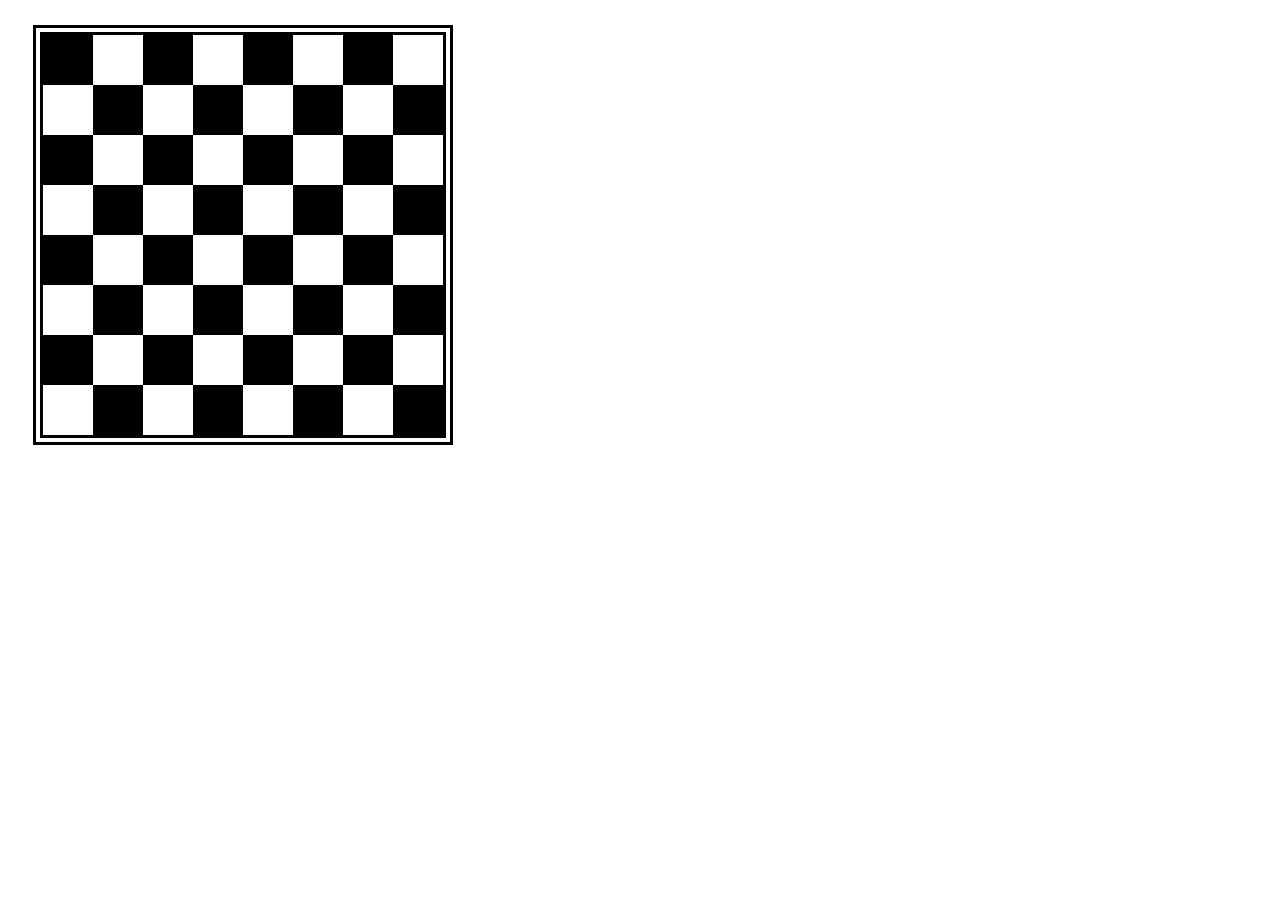
<file: Tarefa01.html>
<!DOCTYPE html>
<!--Atividade - Tabuleiro de Xadrez
    Nome: Leonardo Gutierrez Mamani 
    RM: 190418                         -->

<html lang="pt-br">
    <head>
        <meta charset="UTF-8">
        <title>Tarefa 1 - Tabuleiro Xadrez</title>
        <link rel="stylesheet" href="css/tarefa01.css">
    </head>

    <body>
        <div class="tabuleiro">
            <div class="cols">
                <div class="black"></div>
                <div class="white"></div>
                <div class="black"></div>
                <div class="white"></div>
                <div class="black"></div>
                <div class="white"></div>
                <div class="black"></div>
                <div class="white"></div>
            </div>
            <div class="cols">
                <div class="white"></div>
                <div class="black"></div>
                <div class="white"></div>
                <div class="black"></div>
                <div class="white"></div>
                <div class="black"></div>
                <div class="white"></div>
                <div class="black"></div>
            </div>
            <div class="cols">
                <div class="black"></div>
                <div class="white"></div>
                <div class="black"></div>
                <div class="white"></div>
                <div class="black"></div>
                <div class="white"></div>
                <div class="black"></div>
                <div class="white"></div>
            </div>
            <div class="cols">
                <div class="white"></div>
                <div class="black"></div>
                <div class="white"></div>
                <div class="black"></div>
                <div class="white"></div>
                <div class="black"></div>
                <div class="white"></div>
                <div class="black"></div>
            </div>
            <div class="cols">
                <div class="black"></div>
                <div class="white"></div>
                <div class="black"></div>
                <div class="white"></div>
                <div class="black"></div>
                <div class="white"></div>
                <div class="black"></div>
                <div class="white"></div>
            </div>
            <div class="cols">
                <div class="white"></div>
                <div class="black"></div>
                <div class="white"></div>
                <div class="black"></div>
                <div class="white"></div>
                <div class="black"></div>
                <div class="white"></div>
                <div class="black"></div>
            </div>
            <div class="cols">
                <div class="black"></div>
                <div class="white"></div>
                <div class="black"></div>
                <div class="white"></div>
                <div class="black"></div>
                <div class="white"></div>
                <div class="black"></div>
                <div class="white"></div>
            </div>
            <div class="cols">
                <div class="white"></div>
                <div class="black"></div>
                <div class="white"></div>
                <div class="black"></div>
                <div class="white"></div>
                <div class="black"></div>
                <div class="white"></div>
                <div class="black"></div>
        </div> 
    </body>
</html>
</file>
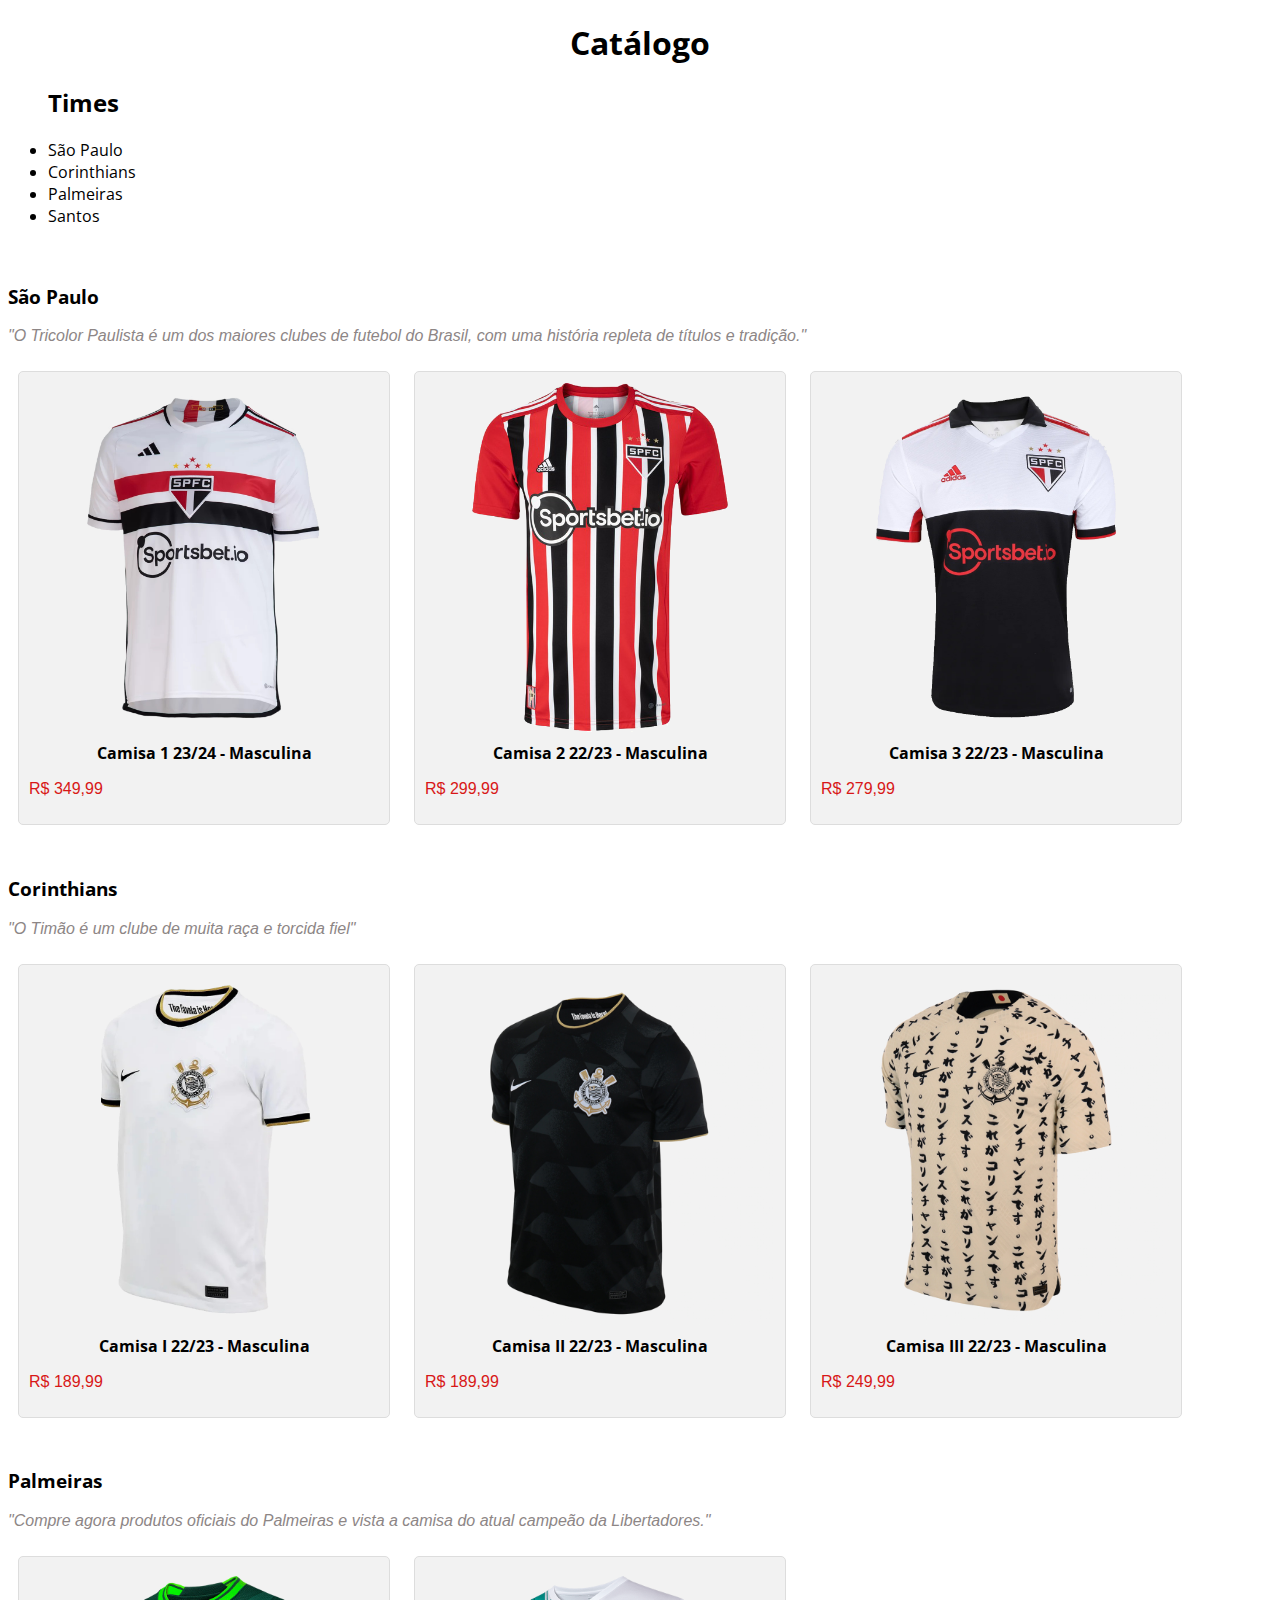
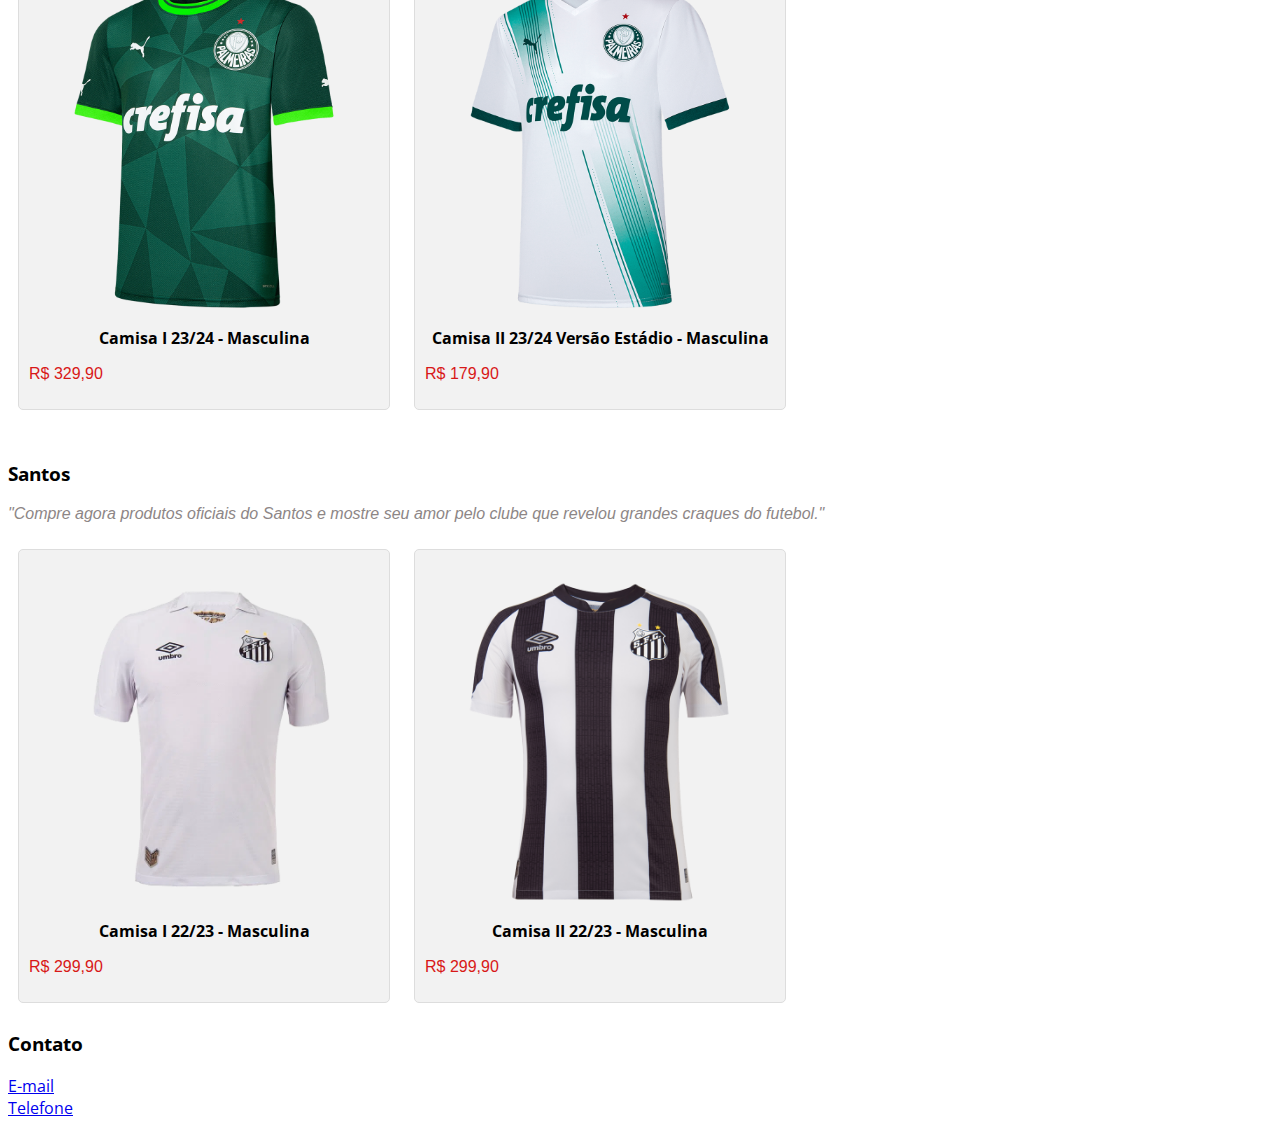
<file: tarefa02.html>
<!DOCTYPE html> 
<!--Leonardo Gutierrez Mamani
    RM: 190418
    Programação WEB I - Tarefa 02: Listas
-->

<html lang="pt-br">
    <head>
        <meta charset="UTF-8">
        <title>Aula 6 - Exercício</title>
        <link rel="stylesheet" href="css/tarefa02.css">
    </head>

    <body>
        <h1>Catálogo</h1>

        <h2>Times</h2>
            <ul class="indice">
                <a href="#SPFC"><li>São Paulo</li></a>
                <a href="#Corinthians"><li>Corinthians</li></a>
                <a href="#Palmeiras"><li>Palmeiras</li></a>
                <a href="#Santos"><li>Santos</li></a>
            </ul>
        <br>
        
        <div>
        <h3 id="SPFC">São Paulo</h3>
        <p class="legenda">"O Tricolor Paulista é um dos maiores clubes de futebol do Brasil, com uma história repleta de títulos e tradição."</p>
            <ul class="lstimes">
                <li>
                    <img src="img/sp1.png" title="Camisa I 23/24" class="prodimg">
                    <a href="https://www.saopaulomania.com.br/camisa-sao-paulo-i-2324-sn-torcedor-adidas-masculina-branco+vermelho-FB8-4703-024" target="_blank">
                    <p class="nomeprod">Camisa 1 23/24 - Masculina</p></a>
                    <p class="precoprod">R$ 349,99</p>
                </li>
                <li>
                    <img src="img/sp2.png" title="Camisa II 22/23" class="prodimg">
                    <a href="https://www.adidas.com.br/camisa-2-sao-paulo-fc-22-23/HK3043.html" target="_blank">
                    <p class="nomeprod">Camisa 2 22/23 - Masculina</p></a>
                    <p class="precoprod">R$ 299,99</p>
                </li>
                <li>
                    <img src="img/sp3.png" title="Camisa III 22/23" class="prodimg">
                    <a href="https://www.netshoes.com.br/camisa-sao-paulo-iii-2223-sn-torcedor-adidas-masculina-preto+vermelho-FB8-0614-002" target="_blank">
                    <p class="nomeprod">Camisa 3 22/23 - Masculina</p></a>
                    <p class="precoprod">R$ 279,99</p>
                </li>
            </ul>
        </div>
        <br>
        <div>
            <h3 id="Corinthians">Corinthians</h3>
        <p class="legenda">"O Timão é um clube de muita raça e torcida fiel"</p>
            <ul class="lstimes">
                <li>
                    <img src="img/cor1.png" title="Camisa I 22/23" class="prodimg">
                    <a href="https://www.shoptimao.com.br/camisa-corinthians-i-2223-sn-torcedor-nike-masculina-branco+preto-2IC-7604-028" target="_blank">
                    <p class="nomeprod">Camisa I 22/23 - Masculina</p></a>
                    <p class="precoprod">R$ 189,99</p>
                </li>
                <li>
                    <img src="img/cor2.png" title="Camisa II 22/23" class="prodimg">
                    <a href="https://www.shoptimao.com.br/camisa-corinthians-ii-2223-sn-torcedor-nike-masculina-cinza+branco-2IC-7507-226" target="_blank">
                    <p class="nomeprod">Camisa II 22/23 - Masculina</p></a>
                    <p class="precoprod">R$ 189,99</p>
                </li>
                <li>
                    <img src="img/cor3.png" title="Camisa III 22/23" class="prodimg">
                    <a href="https://www.netshoes.com.br/camisa-corinthians-iii-sn-torcedor-2223-nike-masculina-bege-2IC-8979-006" target="_blank">
                    <p class="nomeprod">Camisa III 22/23 - Masculina</p></a>
                    <p class="precoprod">R$ 249,99</p>
                </li>
            </ul>
        </div>   
        <br>
        <div>
        <h3 id="Palmeiras">Palmeiras</h3>
        <p class="legenda">"Compre agora produtos oficiais do Palmeiras e vista a camisa do atual campeão da Libertadores."</p>
            <ul class="lstimes">
                <li>
                    <img src="img/pal1.png" title="Camisa I 23/24" class="prodimg">
                    <a href="https://www.palmeirasstore.com/camisa-palmeiras-puma-i-23-24---azul---3gg-773433-01/p" target="_blank">
                    <p class="nomeprod">Camisa I 23/24 - Masculina</p></a>
                    <p class="precoprod">R$ 329,90</p>
                </li>
                <li>
                    <img src="img/pal2.png" title="Camisa II 23/24" class="prodimg">
                    <a href="https://www.palmeirasstore.com/camisa-palmeiras-estadio-puma-ii-23-24---masculino---branco---3gg-774333-01/p" target="_blank">
                    <p class="nomeprod">Camisa II 23/24 Versão Estádio - Masculina</p></a>
                    <p class="precoprod">R$ 179,90</p>
                </li>
            </ul>
        </div>
        
        <br>

        <div>
            <h3 id="Santos">Santos</h3>
            <p class="legenda">"Compre agora produtos oficiais do Santos e mostre seu amor pelo clube que revelou grandes craques do futebol."</p>
                <ul class="lstimes">
                    <li>
                        <img src="img/san1.png" title="Camisa I 22/23" class="prodimg">
                        <a href="https://www.santosstore.com.br/camisa-masc-santos-umbro-of-1-2022-2023-c-n-p46116" target="_blank">
                        <p class="nomeprod">Camisa I 22/23 - Masculina</p></a>
                        <p class="precoprod">R$ 299,90</p>
                    </li>
                    <li>
                        <img src="img/san2.png" title="Camisa II 22/23" class="prodimg">
                        <a href="https://www.santosstore.com.br/camisa-masculina-santos-oficial-2-22-23-classic-s-n-pr-16049-8210-p46127" target="_blank">
                        <p class="nomeprod">Camisa II 22/23 - Masculina</p></a>
                        <p class="precoprod">R$ 299,90</p>
                    </li>
                </ul>
        </div>

            <h3>Contato</h3>
            <a href="mailto:leonardo.mamani@etec.sp.gov.br">E-mail</a> <br>
            <a href="tel:+551191111-1111">Telefone</a>
    </body>

</html>
</file>
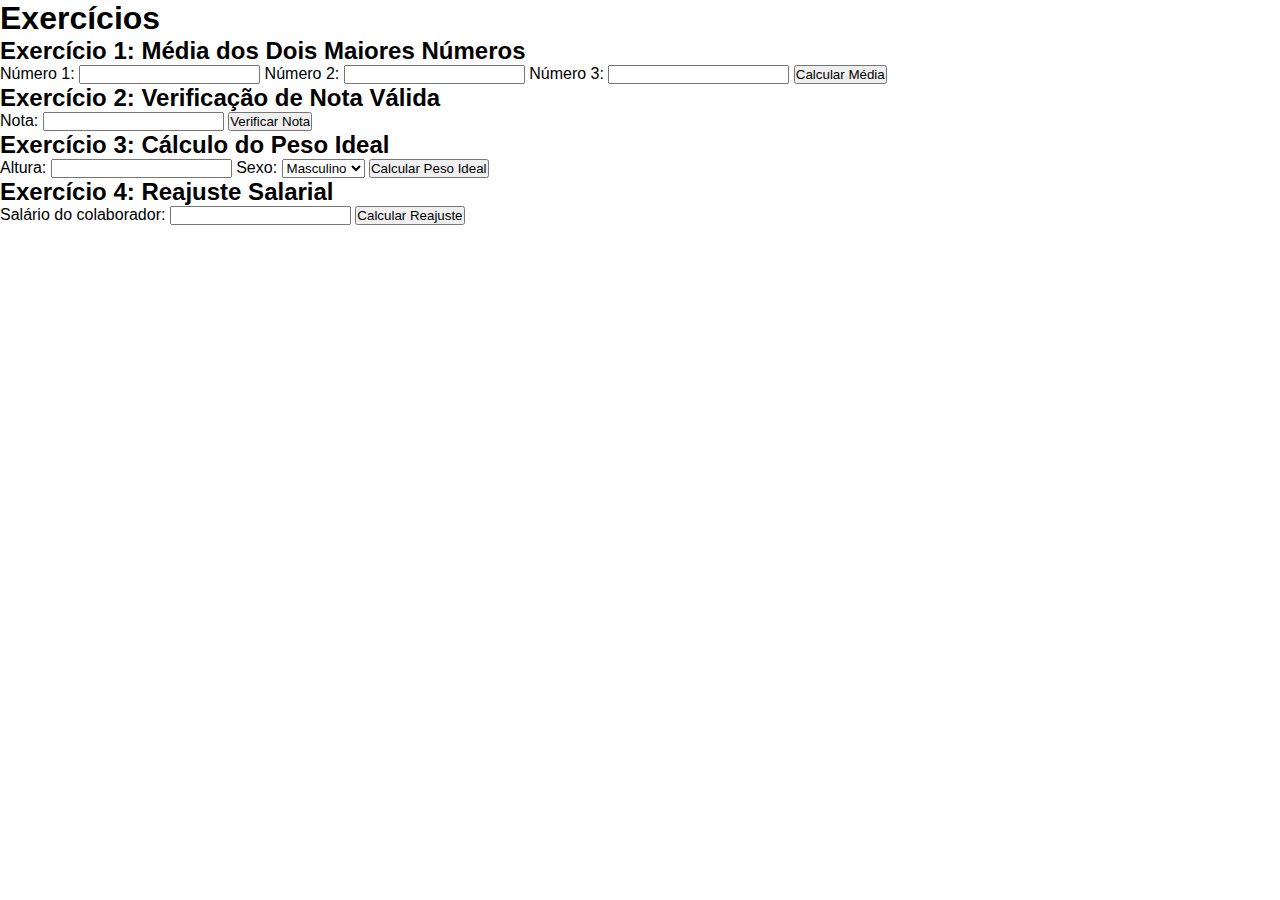
<file: tarefa04.html>
<!-- Leonardo Gutierrez Mamani      RM: 190418 
     Tarefa 04 - Exercícios
     PWEB I                                   -->
     <!DOCTYPE html>
     <html>
       <head>
         <title>Exercícios</title>
         <link rel="stylesheet" href="css/style.css" />
         <meta charset="UTF-8" />
       </head>
       <body>
         <h1>Exercícios</h1>
     
         <div class="exercicios">
           <h2>Exercício 1: Média dos Dois Maiores Números</h2>
           <form>
             <label for="numero1">Número 1:</label>
             <input type="number" id="numero1" />
     
             <label for="numero2">Número 2:</label>
             <input type="number" id="numero2" />
     
             <label for="numero3">Número 3:</label>
             <input type="number" id="numero3" />
     
             <button type="button" onclick="calcularMedia()">Calcular Média</button>
           </form>
     
           <div id="resultado-media"></div>
         </div>
     
         <div class="exercicios">
           <h2>Exercício 2: Verificação de Nota Válida</h2>
           <form>
             <label for="nota">Nota:</label>
             <input type="number" step="0.01" id="nota" />
     
             <button type="button" onclick="verificarNota()">Verificar Nota</button>
           </form>
     
           <div id="resultado-nota"></div>
         </div>
     
         <div class="exercicios">
           <h2>Exercício 3: Cálculo do Peso Ideal</h2>
           <form>
             <label for="altura">Altura:</label>
             <input type="number" step="0.01" id="altura" />
     
             <label for="sexo">Sexo:</label>
             <select id="sexo">
               <option value="M">Masculino</option>
               <option value="F">Feminino</option>
             </select>
     
             <button type="button" onclick="calcularPesoIdeal()">
               Calcular Peso Ideal
             </button>
           </form>
     
           <div id="resultado-peso"></div>
         </div>
     
         <div class="exercicios">
           <h2>Exercício 4: Reajuste Salarial</h2>
           <form>
             <label for="salario">Salário do colaborador:</label>
             <input type="number" step="0.01" id="salario" />
     
             <button type="button" onclick="calcularReajuste()">
               Calcular Reajuste
             </button>
           </form>
     
           <div id="resultado-reajuste"></div>
         </div>
     
         <script>
           function calcularMedia() {
             var numero1 = parseInt(document.getElementById("numero1").value);
             var numero2 = parseInt(document.getElementById("numero2").value);
             var numero3 = parseInt(document.getElementById("numero3").value);
     
             var maiorNumero = Math.max(numero1, numero2, numero3);
             var menorNumero = Math.min(numero1, numero2, numero3);
     
             var media = (numero1 + numero2 + numero3 - menorNumero) / 2;
     
             document.getElementById("resultado-media").textContent =
               "A média dos dois maiores números é: " + media;
           }
     
           function verificarNota() {
             var nota = parseFloat(document.getElementById("nota").value);
     
             if (nota >= 0 && nota <= 10) {
               document.getElementById("resultado-nota").textContent = "Nota válida";
             } else {
               document.getElementById("resultado-nota").textContent =
                 "Nota inválida";
             }
           }
     
           function calcularPesoIdeal() {
             var altura = parseFloat(document.getElementById("altura").value);
             var sexo = document.getElementById("sexo").value;
             var pesoIdeal = 0;
     
             if (sexo === "M") {
               pesoIdeal = 72.7 * altura - 58;
             } else if (sexo === "F") {
               pesoIdeal = 62.1 * altura - 44.7;
             }
     
             document.getElementById("resultado-peso").textContent =
               "O peso ideal é: " + pesoIdeal.toFixed(2);
           }
     
           function calcularReajuste() {
             var salario = parseFloat(document.getElementById("salario").value);
             var percentual = 0;
             var aumento = 0;
             var novoSalario = 0;
     
             if (salario <= 280) {
               percentual = 20;
             } else if (salario > 280 && salario <= 700) {
               percentual = 15;
             } else if (salario > 700 && salario <= 1500) {
               percentual = 10;
             } else {
               percentual = 5;
             }
     
             aumento = (salario * percentual) / 100;
             novoSalario = salario + aumento;
     
             document.getElementById("resultado-reajuste").innerHTML =
               "Salário antes do reajuste: R$ " +
               salario.toFixed(2) +
               "<br>" +
               "Percentual de aumento aplicado: " +
               percentual +
               "%<br>" +
               "Valor do aumento: R$ " +
               aumento.toFixed(2) +
               "<br>" +
               "Novo salário após o aumento: R$ " +
               novoSalario.toFixed(2);
           }
         </script>
       </body>
     </html>
</file>
<file: css/tarefa01.css>
.tabuleiro {
    margin: 25px 25px 25px 25px;
    width: 400px;
    height: 400px;
    border: 10px double black;    
}

.white{
    width: 50px;
    height: 50px;
    background-color: white;

}

.black{ 
    width: 50px;
    height: 50px;
    background-color: black;

}

.cols{ 
    width: 50px;
    height: 400px;
    float: left;
}
</file>
<file: css/tarefa02.css>
@import url('https://fonts.googleapis.com/css?family=Open+Sans:400,700');

body {
        font-family: 'Open Sans', sans-serif;
}

h1{
        text-align: center;
}

h2{
        padding-left: 40px;
}

.legenda{
        text-align: left;
        color: rgb(141, 134, 134);
        font-family: 'Gill Sans', 'Gill Sans MT', Calibri, 'Trebuchet MS', sans-serif;
        font-style: oblique;
        font-size: 16px;
}

.lstimes{
    list-style-type: none;
	margin: 0;
	padding: 0;
}

.lstimes > li {
        display: inline-block;
        margin: 10px;
        padding: 10px;
        background-color: #f2f2f2;
        border: 1px solid #ddd;
        border-radius: 5px;
}

.prodimg{
        display: block;
        margin: auto;
        width: 350px;
        height: 350px;
        object-fit: cover;
}

.lstimes > li > a {
        text-decoration: none;
        color: #000; 
}

.indice {
        width: 300px;
}

.indice > a {
        text-decoration: none;
        color: #000; 
}

.nomeprod{
        font-weight: bold;
	margin-top: 10px;
        color: black;
        text-align: center;
}

.precoprod {
        color: rgb(216, 24, 24);
        margin-top: 5px;
        font-family: 'Roboto Condensed', sans-serif;
}
</file>
<file: css/style.css>
* {
    margin: 0;
    padding: 0;
    box-sizing: border-box;
    
  }
  
  body {
    font-family: "Lato", sans-serif;
    
  }

  main {
    min-height: 1200px;
  }

  main > h1 {
    text-align: center;
  }

  header {
    display: flex;
    align-items: center;
    justify-content: space-between;
    padding: 20px;
    background-color: #27263D;
  }
  
  .logo {
    display: flex;
    align-items: center;
    cursor: pointer;
  }
  
  .logo img {
    width: 30px;
    height: 30px;
    margin-right: 10px;
  }

  .site-name {
    text-decoration: none;
    color: #DEE1F8;
    font-family: "Bebas Neue", sans-serif;
    font-size: 18px;
    font-weight: bold;
  }
  
  nav ul {
    list-style-type: none;
  }
  
  nav li {
    display: inline-block;
    margin-right: 10px;
  }

  nav ul li {
    cursor: pointer;
  }

  nav ul li:hover {
    background-color: #3A395B;
    color: #DEE1F8;
  }
  
  nav ul li:hover > .sub-menu {
    display: block;
  }

  nav a {
    text-decoration: none;
    color: #DEE1F8;
    padding: 5px;
  }
  
  .sub-menu {
    display: none;
    position: absolute;
    background-color: #27263D;
    padding: 10px;
  }

  .sub-menu.times-menu{
    column-count: 2;
    column-gap: 20px;
  }

  .column {
    flex-basis: 50%;
  }
  
  .sub-menu li {
    margin-top: 2px;
    margin-bottom: 2px;
    padding-top: 3px;
    padding-bottom: 3px;
  }

  nav li:hover .sub-menu {
    display: block;
  }
  
  .sub-menu li {
    display: block;
    margin-bottom: 5px;
  }
  
  .sub-menu img {
    width: 20px;
    height: 20px;
    margin-right: 5px;
  }

  .empty-div {
    margin-top: 24px;
    margin-bottom: 24px;
    height: 0;
  }

main div {
    margin-left: 16px;
  }

main div p{
    margin-top: 16px;
}

.next-matches{
    margin-top: 16px;
    text-align: left;
}

.subtitle {
  margin-top: 16px;
  margin-left: 48px;
}

.news-content {
  padding-bottom: 8px;
  margin-top: 6px;
    display: grid;
    grid-template-columns: auto 1fr;
    grid-gap: 0px;
    align-items: flex-start;
  }

.game-result {
  display: flex;
  align-items: center;
  margin-left: 0px;
}

.score {
  display: flex;
  font-weight: bold;
  margin: 0 5px;
}

.score-cross {
  display: flex;
  align-items: center;
  justify-content: center;
  margin: 0 4px;
  font-size: 12px;
}

.team-home{
  margin-left: 16px;
}

.team-home,
.team-away {
  display: flex;
  align-items: center;
}

.team-away{
  margin-left: 0px;
}

.team-away div {
  display: flex;
  align-items: center;
  margin-left: 0px;
}

.team-logo {
  width: 30px;
  height: 30px;
  margin-right: 8px;
  margin-left: 8px;
}


.news-title {
  margin-top: 4px;
}

.news-title a {
  text-decoration: none;
  color: #27263D;
}

.news-container {
  display: flex;
  align-items: flex-start;
}

.news-image {
  margin-right: 20px;
}

.news-image img {
  width: 396px;
  height: 222px;
}

.news-content, .news-content > div {
  margin-left: 0px;
}

.news-summary {
  margin-top: 10px;
  text-decoration: none;
  color: #555;
  text-align: left;
}

.separator::before {
  content: "";
  display: block;
  height: 1px;
  background-color: lightgray;
  margin-top: 32px;
}

.separator {
  margin-top: 32px;
  height: 1px;
  background-color: #CCCCCC;
}

footer {
  background-color: #27263D;
  padding: 20px;
  text-align: center;
}

footer p {
  color: #777;
}

footer ul {
  list-style: none;
  padding: 0;
}

footer ul li {
  display: inline-block;
  margin-right: 10px;
}

.footer-container > div > h3 {
  color: #9C99BD;
}


.footer-container > div > p {
  color: #DEE1F8;
}

.team-page {
  text-align: center;
}

.team-summary {
  float: left;
  width: 50%;
  margin: 0 16px;
  text-align: left;
  line-height: 1.5;
}

#biografia{
  margin-bottom: 20px;
}

.proximos-jogos {
  float: right;
  width: 40%;
  padding-left: 15%;
  text-align: left;
}

.jogo-legenda{
  text-align: center;
  font-size: 12px;
}

.text-right{
  text-align: right;
}

.lista-jogadores {
  display: flex;
  flex-wrap: wrap;
  list-style: none;
  padding: 0;
}

.lista-jogadores li {
  width: 20%;
  text-align: center;
  margin-bottom: 20px;
}

.lista-jogadores img {
  width: 100px;
  height: 100px;
  object-fit: cover;
  border-radius: 50%;
}

.lista-jogadores span {
  display: block;
  margin-top: 10px;
}

.jogadores{
    margin-top: 150px;   
    margin-left: 20px;
    width: 100%; /* Ajuste a largura conforme necessário */
}

.jogadores > h3 {
  margin-bottom: 16px;
}

.team-menu > nav > ul > li > a {
  color:#27263D;
}
</file>
